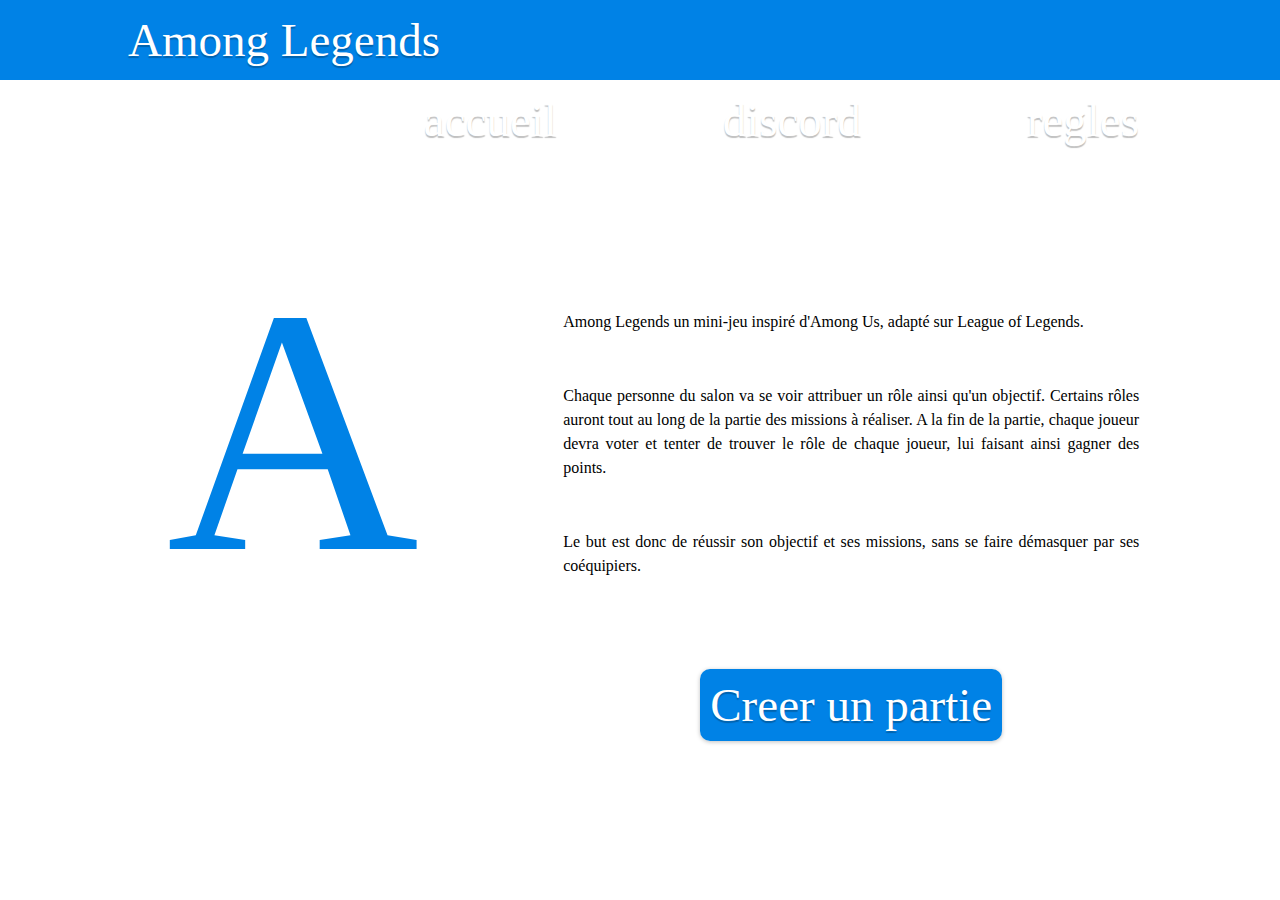
<file: index.html>
<!DOCTYPE html>
<html lang="fr">
  <head>
    <meta charset="utf-8" />
    <title>Among Legends - Accueil</title>
    <meta name="viewport" content="width=device-width, initial-scale=1.0">
    <link rel="stylesheet" href="styles/style.css">
  </head>
  <body>
    <nav>
      <label class="logo">Among Legends</label>
      <ul>
        <li><a href="#">accueil</a></li>
        <li><a href="#">Discord</a></li>
        <li><a href="#">Regles</a></li>
      </ul>
    </nav>
    <div class="right-items-accueil"> 
      <p class="text-accueil">Among Legends un mini-jeu inspiré d'Among Us, adapté sur League of Legends.</p>
      <p class="text-accueil">Chaque personne du salon va se voir attribuer un rôle ainsi qu'un objectif. 
        Certains rôles auront tout au long de la partie des missions à réaliser. A la fin de la partie, 
        chaque joueur devra voter et tenter de trouver le rôle de chaque joueur, 
        lui faisant ainsi gagner des points.</p>
      <p class="text-accueil"> Le but est donc de réussir son objectif et ses missions, sans se faire démasquer par ses coéquipiers.</p>
        <div class="CreateRoomButton">
          <a href="create-room.html"> Creer un partie </a>
        </div>
    </div>
    <div class="left-items-accueil">
      <p class="logo-left">A</p>
    </div>
  </body>
</html>
</file>
<file: styles/style.css>
@import url('https://db.onlinewebfonts.com/c/8b09a145c3cb3a36d852735eb266b55f?family=Impostograph+Regular');
@import url('https://fonts.googleapis.com/css2?family=Montserrat:wght@500&display=swap');

*{
    padding: 0;
    margin: 0;
    text-decoration: none;
    list-style: none;
    box-sizing: border-box;
}
nav{
    font-family: "Impostograph Regular";
    font-size: 47px;
    text-shadow: 0px 2px 1px rgba(0, 0, 0, 0.25);
    background: #0082e6;
    height: 80px;
}
label.logo{
    color: white;
    line-height: 80px;
    padding-left: 10vw;
}
nav ul{
    float: right;
}
nav ul li{
    display: inline-block;
    line-height: 80px;
    margin-right: 10vw;
}
nav ul li a{
    color: white;
    text-transform: lowercase;
    padding: 7px 13px;
    border-radius: 12px;
}
nav ul li a:hover{
    color: #0082e6;
    background-color: white;
    box-shadow: 0px 1px 4px 0px rgba(0, 0, 0, 0.25);
    transition: .3s;
}
.right-items-accueil{
    display: flex;
    flex-direction: column;
    justify-content: center;
    margin-top: 100px;
    margin-right: 11vw;
    float: right;
    width: 45%;
}
.text-accueil{ 
    font-family: "Montserrat Regular";
    font-size: 100%;
    text-align: justify;
    line-height: 1.5rem;
    margin-top: 50px;
    font-style: normal;
    color: #000;
}
.CreateRoomButton{
    text-align: center;
    margin-top: 100px;
    font-family: "Impostograph Regular";
    font-size: 47px;
}
.CreateRoomButton a{
    padding: 10px;
    border-radius: 10px;
    background:#0082e6;
    color: white;
    text-shadow: 0px 2px 1px rgba(0, 0, 0, 0.25);
    box-shadow: 0px 1px 4px 0px rgba(0, 0, 0, 0.25);
}
.left-items-accueil{
    margin-top: 150px;
    margin-left: 13vw;

}
.logo-left{
    font-family: "Impostograph Regular";
    font-size: 350px;
    color: #0082e6;
}
</file>
